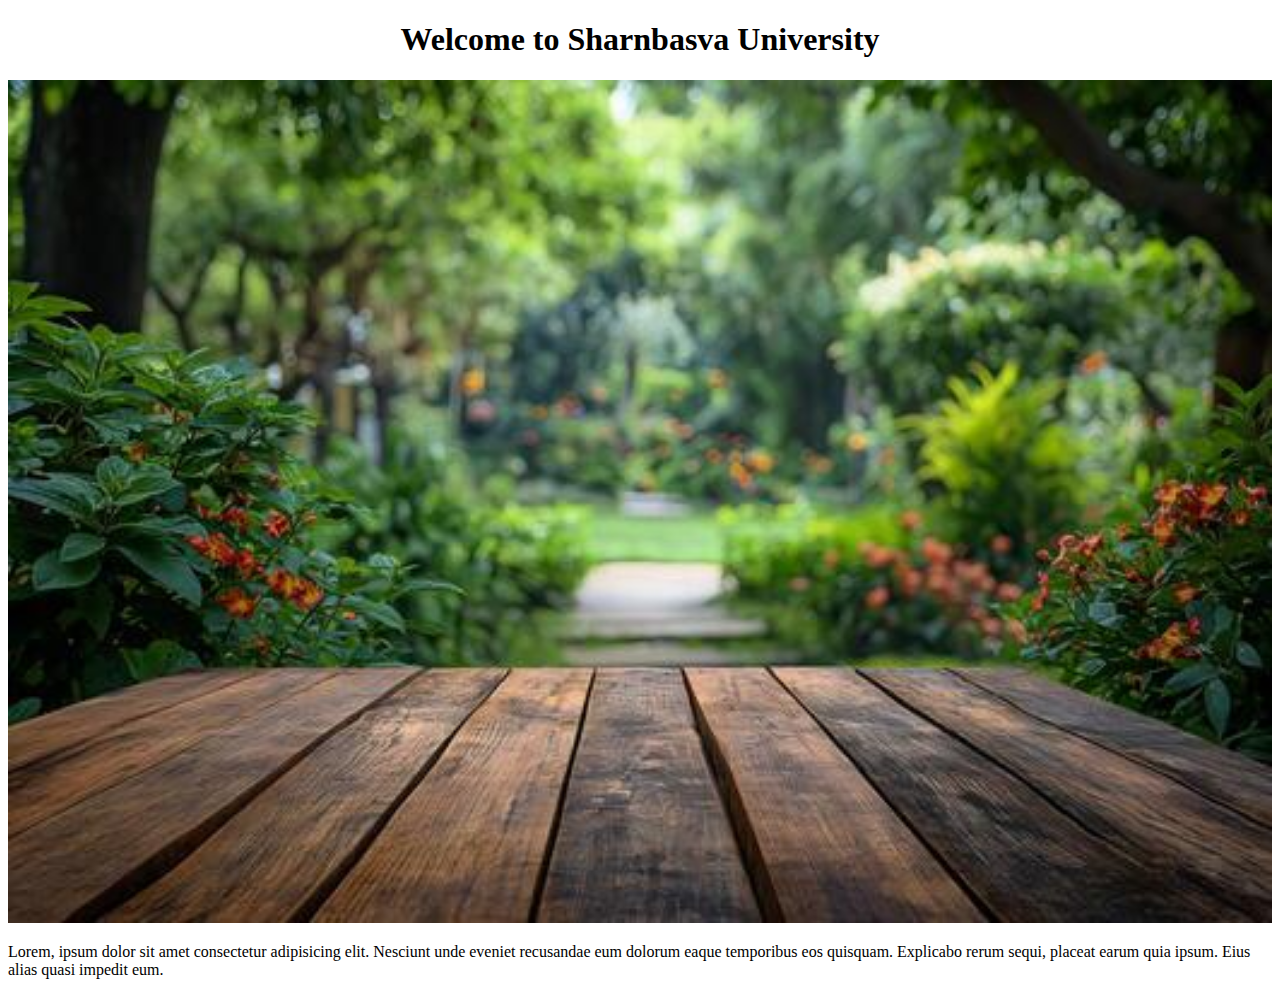
<file: index.html>
<!DOCTYPE html>
<html lang="en">
<head>
    <meta charset="UTF-8">
    <meta name="viewport" content="width=device-width, initial-scale=1.0">
    <title>Sarwar | Github</title>
</head>
<body>
    <h1 align="center">Welcome to Sharnbasva University</h1>
    <img src="image.png" alt="" width="100%">
    <p>Lorem, ipsum dolor sit amet consectetur adipisicing elit. Nesciunt unde eveniet recusandae eum dolorum eaque temporibus eos quisquam. Explicabo rerum sequi, placeat earum quia ipsum. Eius alias quasi impedit eum.</p>
    
</body>
</html>
</file>
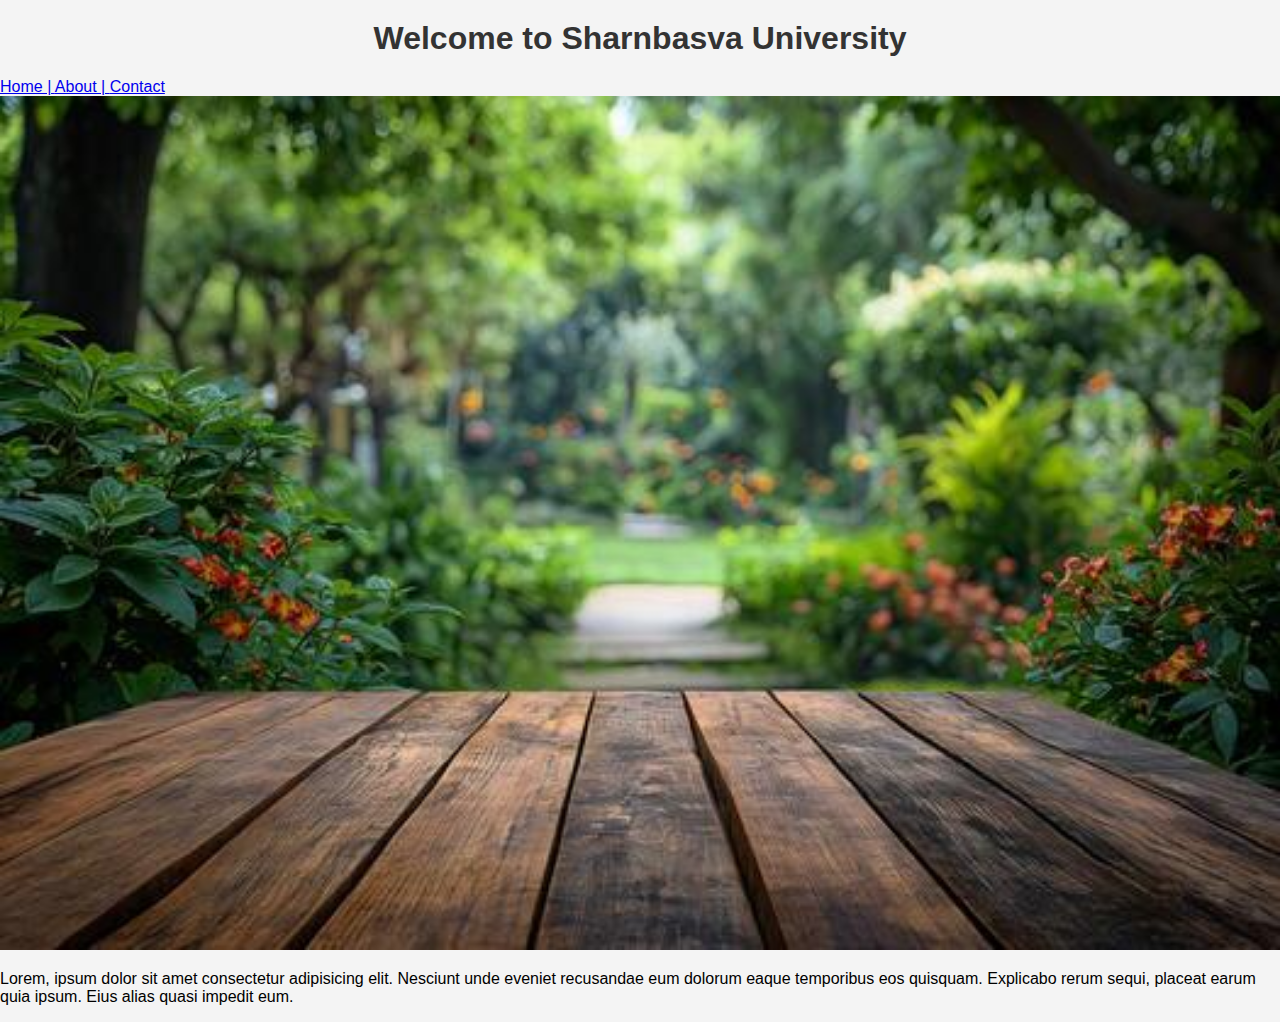
<file: sarwar-github/index.html>
<!DOCTYPE html>
<html lang="en">
<head>
    <meta charset="UTF-8">
    <meta name="viewport" content="width=device-width, initial-scale=1.0">
    <title>Sarwar | Github</title>
    <link rel="stylesheet" href="css/styles.css">
</head>
<body>
    <h1 align="center">Welcome to Sharnbasva University</h1>

    <nav>
        <a href="index.html">Home | </a>
        <a href="about.html">About | </a>
        <a href="contact.html">Contact</a>
    </nav>
    
    <img src="../image.png" alt="" width="100%">
    <p>Lorem, ipsum dolor sit amet consectetur adipisicing elit. Nesciunt unde eveniet recusandae eum dolorum eaque temporibus eos quisquam. Explicabo rerum sequi, placeat earum quia ipsum. Eius alias quasi impedit eum.</p>
    
</body>
</html>
</file>
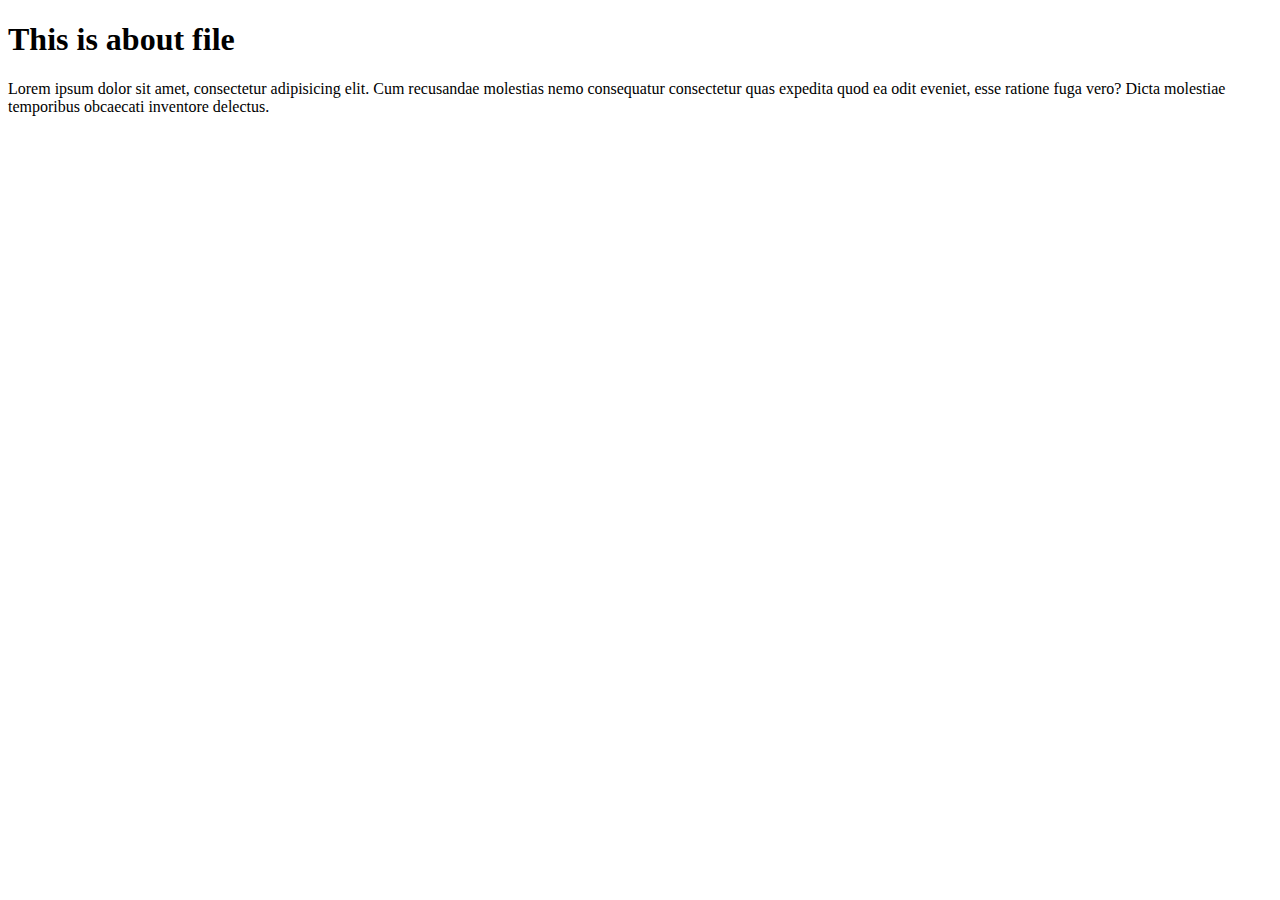
<file: about.html>
<!DOCTYPE html>
<html lang="en">
<head>
    <meta charset="UTF-8">
    <meta name="viewport" content="width=device-width, initial-scale=1.0">
    <title>Document</title>
</head>
<body>
    <h1>This is about file</h1>
    <p>Lorem ipsum dolor sit amet, consectetur adipisicing elit. Cum recusandae molestias nemo consequatur consectetur quas expedita quod ea odit eveniet, esse ratione fuga vero? Dicta molestiae temporibus obcaecati inventore delectus.</p>
</body>
</html>
</file>
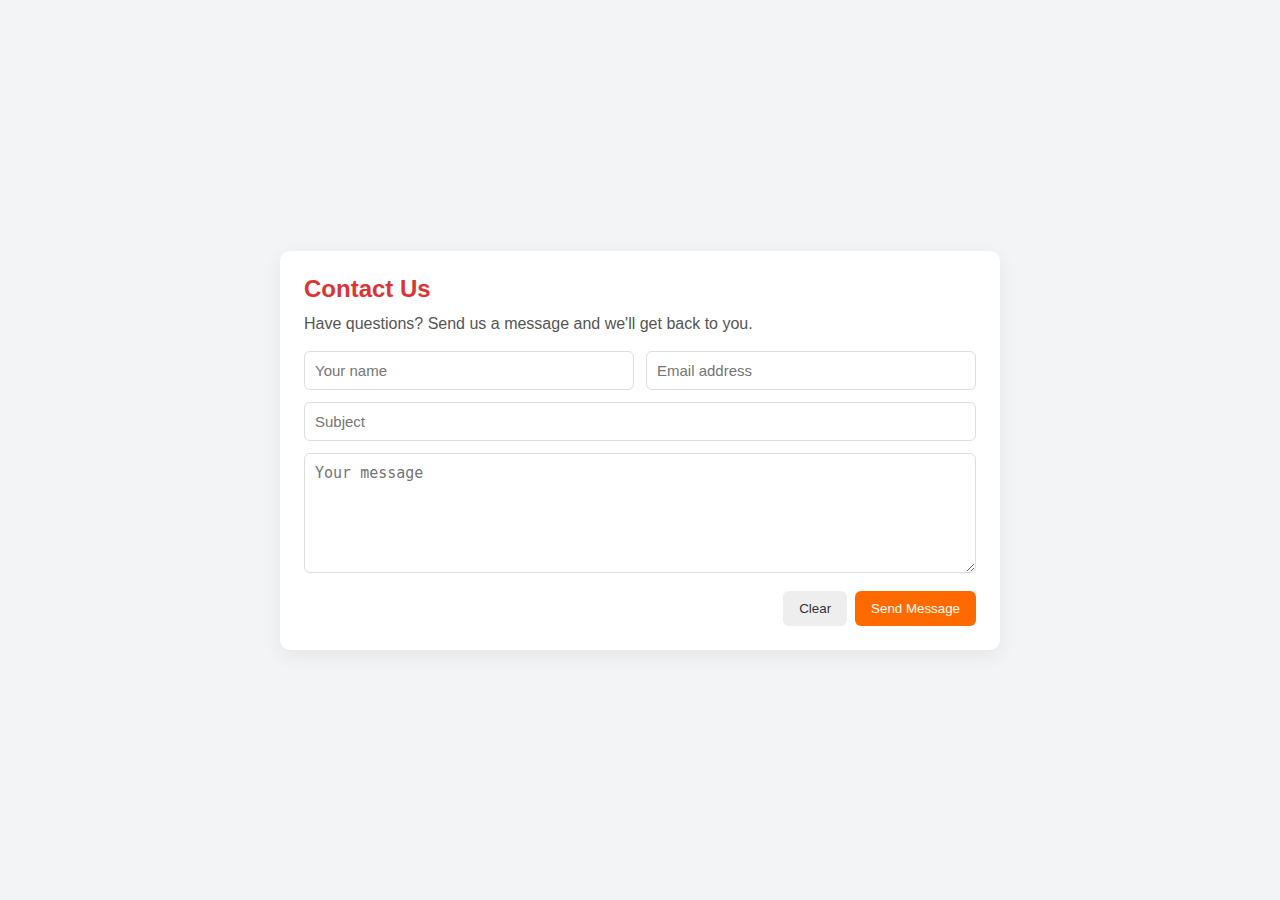
<file: contact.html>
<!DOCTYPE html>
<html lang="en">
<head>
  <meta charset="utf-8" />
  <meta name="viewport" content="width=device-width,initial-scale=1" />
  <title>Contact — Sharnbasva University</title>
  <style>
    *{box-sizing:border-box;margin:0;padding:0}
    body{font-family:Arial, sans-serif;background:#f3f4f6;color:#111;padding:24px;display:flex;align-items:center;justify-content:center;min-height:100vh}
    .card{width:100%;max-width:720px;background:#fff;padding:24px;border-radius:10px;box-shadow:0 6px 20px rgba(0,0,0,.06)}
    h2{margin-bottom:12px;color:#d33}
    p.lead{margin-bottom:18px;color:#555}
    form{display:grid;gap:12px}
    input[type="text"],input[type="email"],textarea{
      width:100%;padding:10px;border:1px solid #ddd;border-radius:6px;font-size:15px
    }
    textarea{min-height:120px;resize:vertical}
    .row{display:grid;grid-template-columns:1fr 1fr;gap:12px}
    .actions{display:flex;gap:8px;justify-content:flex-end;margin-top:6px}
    button{background:#ff6a00;color:#fff;padding:10px 16px;border:none;border-radius:6px;cursor:pointer}
    button.secondary{background:#eee;color:#333}
    @media(max-width:600px){.row{grid-template-columns:1fr}}
  </style>
</head>
<body>
  <div class="card">
    <h2>Contact Us</h2>
    <p class="lead">Have questions? Send us a message and we'll get back to you.</p>

    <form>
      <div class="row">
        <input type="text" name="name" placeholder="Your name" required>
        <input type="email" name="email" placeholder="Email address" required>
      </div>
      <input type="text" name="subject" placeholder="Subject">
      <textarea name="message" placeholder="Your message" required></textarea>
      <div class="actions">
        <button type="button" class="secondary">Clear</button>
        <button type="submit">Send Message</button>
      </div>
    </form>
  </div>
</body>
</html>
</file>
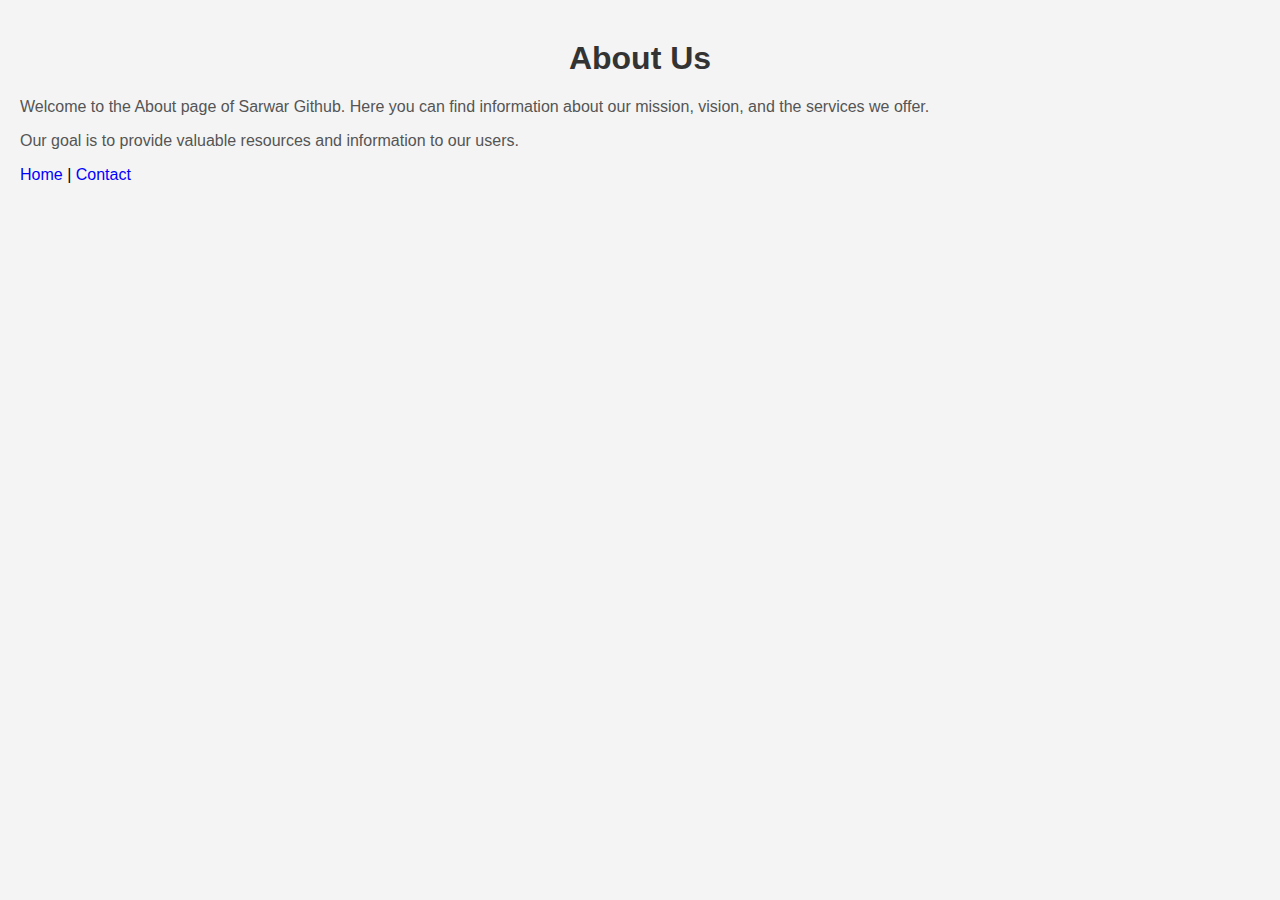
<file: sarwar-github/about.html>
<!DOCTYPE html>
<html lang="en">
<head>
    <meta charset="UTF-8">
    <meta name="viewport" content="width=device-width, initial-scale=1.0">
    <title>About | Sarwar Github</title>
    <link rel="stylesheet" href="css/styles.css">
    <style>
        body {
            font-family: Arial, sans-serif;
            margin: 0;
            padding: 20px;
            background-color: #f4f4f4;
        }
        h1 {
            color: #333;
        }
        p {
            color: #555;
        }
        a {
            color: blue;
            text-decoration: none;
        }
        a:hover {
            text-decoration: underline;
        }
    </style>
</head>
<body>
    <h1>About Us</h1>
    <p>Welcome to the About page of Sarwar Github. Here you can find information about our mission, vision, and the services we offer.</p>
    <p>Our goal is to provide valuable resources and information to our users.</p>
    
    <a href="index.html">Home</a> | 
    <a href="contact.html">Contact</a>
</body>
</html>
</file>
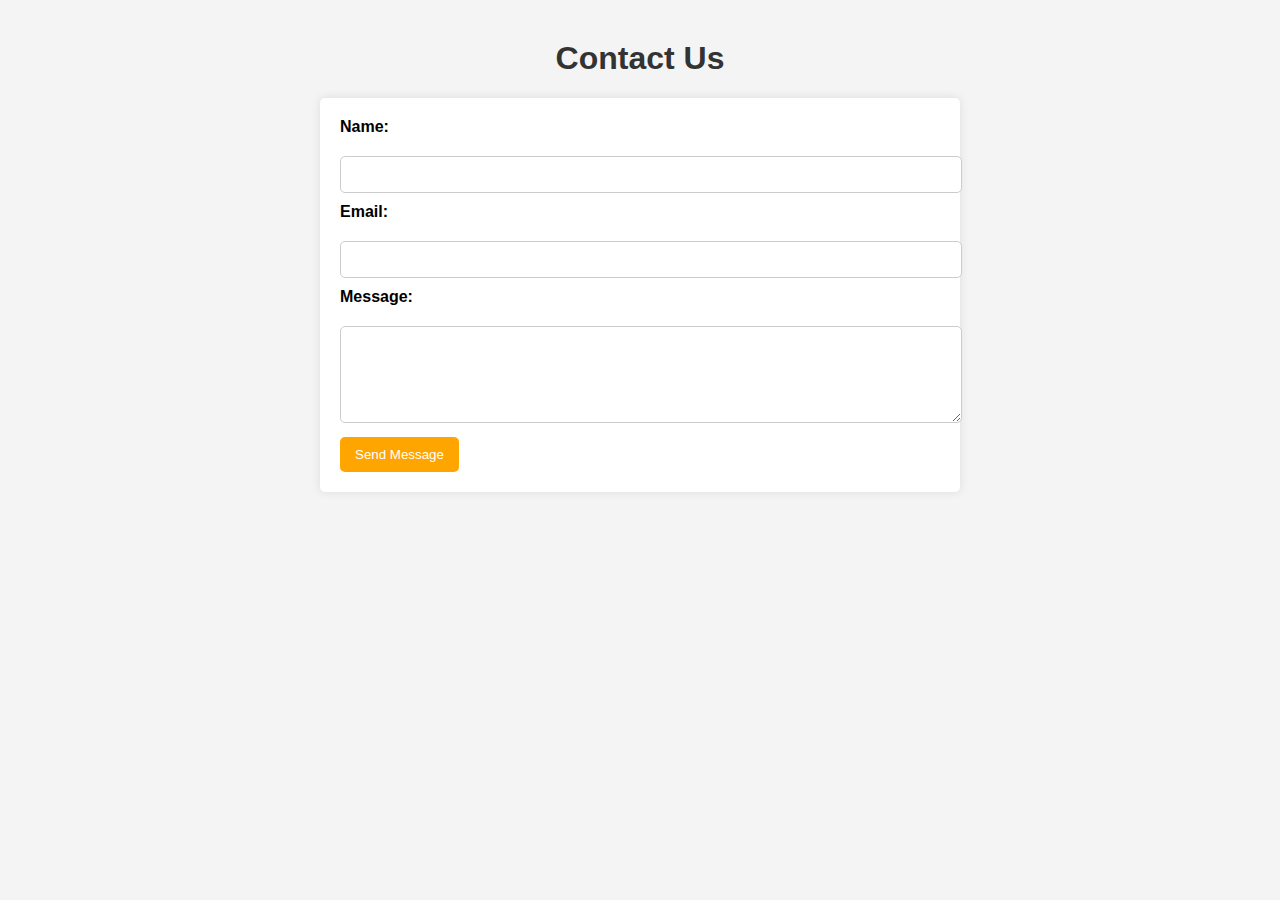
<file: sarwar-github/contact.html>
<!DOCTYPE html>
<html lang="en">
<head>
    <meta charset="UTF-8">
    <meta name="viewport" content="width=device-width, initial-scale=1.0">
    <title>Contact | Sarwar Github</title>
    <link rel="stylesheet" href="css/styles.css">
    <style>
        body {
            font-family: Arial, sans-serif;
            margin: 0;
            padding: 20px;
            background-color: #f4f4f4;
        }
        h1 {
            color: #333;
            text-align: center;
        }
        form {
            max-width: 600px;
            margin: 0 auto;
            background: white;
            padding: 20px;
            border-radius: 5px;
            box-shadow: 0 0 10px rgba(0, 0, 0, 0.1);
        }
        label {
            display: block;
            margin-bottom: 10px;
            font-weight: bold;
        }
        input[type="text"],
        input[type="email"],
        textarea {
            width: 100%;
            padding: 10px;
            margin-bottom: 20px;
            border: 1px solid #ccc;
            border-radius: 4px;
        }
        input[type="submit"] {
            background-color: orange;
            color: white;
            border: none;
            padding: 10px 15px;
            cursor: pointer;
            border-radius: 5px;
        }
        input[type="submit"]:hover {
            background-color: red;
        }
    </style>
</head>
<body>
    <h1>Contact Us</h1>
    <form action="#" method="post">
        <label for="name">Name:</label>
        <input type="text" id="name" name="name" required>

        <label for="email">Email:</label>
        <input type="email" id="email" name="email" required>

        <label for="message">Message:</label>
        <textarea id="message" name="message" rows="5" required></textarea>

        <input type="submit" value="Send Message">
    </form>
</body>
</html>
</file>
<file: sarwar-github/css/styles.css>
body {
    font-family: Arial, sans-serif;
    margin: 0;
    padding: 0;
    background-color: #f4f4f4;
}

h1 {
    color: #333;
    text-align: center;
    margin-top: 20px;
}

.container {
    width: 80%;
    margin: auto;
    overflow: hidden;
}

form {
    background: #fff;
    padding: 20px;
    border-radius: 5px;
    box-shadow: 0 0 10px rgba(0, 0, 0, 0.1);
}

form input[type="text"],
form input[type="email"],
form textarea {
    width: 100%;
    padding: 10px;
    margin: 10px 0;
    border: 1px solid #ccc;
    border-radius: 5px;
}

form input[type="submit"] {
    background: orange;
    color: white;
    border: none;
    padding: 10px 15px;
    cursor: pointer;
    border-radius: 5px;
}

form input[type="submit"]:hover {
    background: red;
}
</file>
